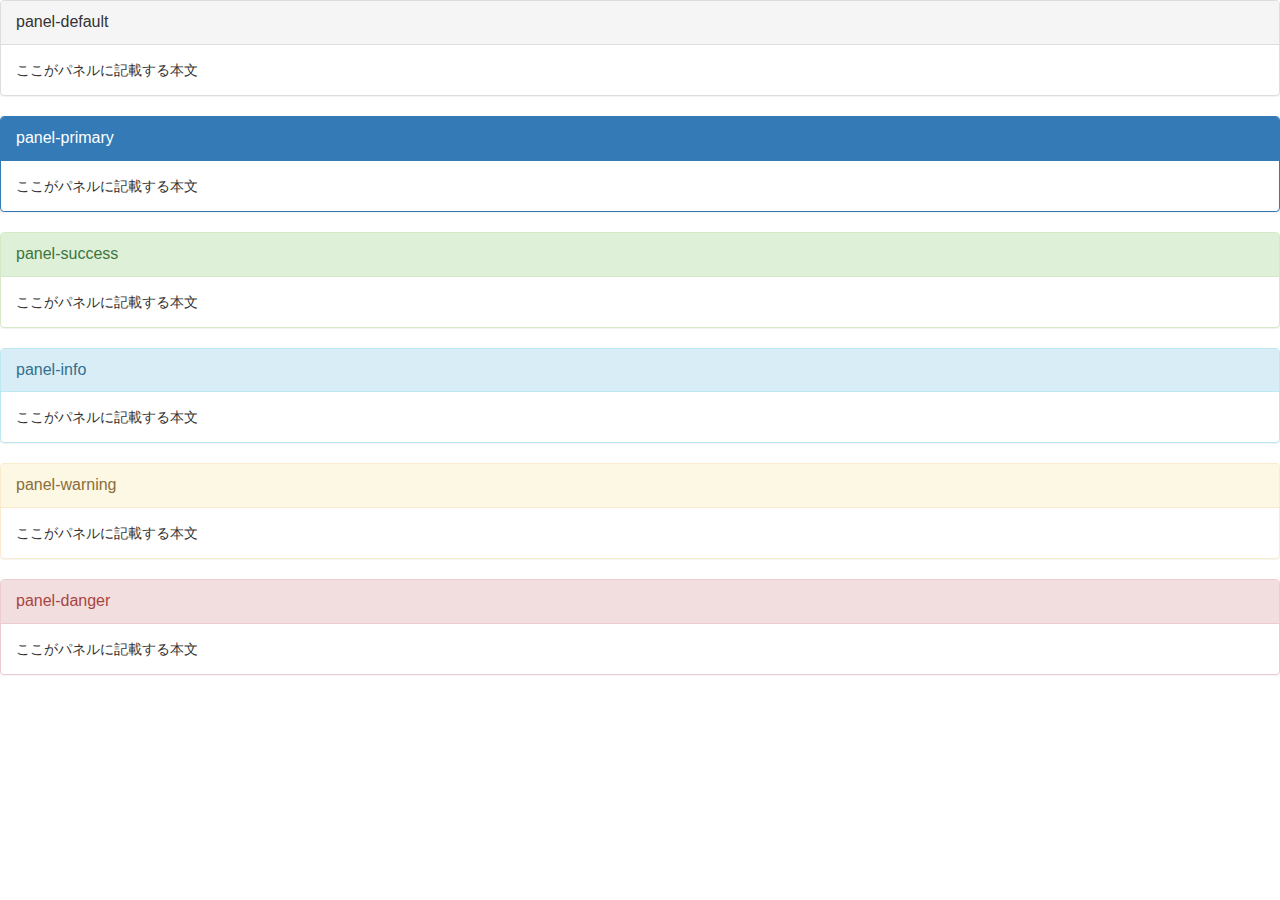
<file: Mock/index.html>
<!DOCTYPE html>
<html lang="ja">
 <head>
    <meta charset="utf-8">
    <meta http-equiv="X-UA-Compatible" content="IE=edge">
    <meta name="viewport" content="width=device-width, initial-scale=1">
    <title>Bootstrap</title>
    <!-- Bootstrap -->
    <link href="//maxcdn.bootstrapcdn.com/bootstrap/3.2.0/css/bootstrap.min.css" rel="stylesheet">
 </head>

 <body>

    <div class="panel panel-default">
     <div class="panel-heading">
        <div class="panel-title">panel-default</div>
     </div>
     <div class="panel-body">ここがパネルに記載する本文</div>
    </div>

    <div class="panel panel-primary">
     <div class="panel-heading">
        <div class="panel-title">panel-primary</div>
     </div>
     <div class="panel-body">ここがパネルに記載する本文</div>
    </div>

    <div class="panel panel-success">
     <div class="panel-heading">
        <div class="panel-title">panel-success</div>
     </div>
     <div class="panel-body">ここがパネルに記載する本文</div>
    </div>

    <div class="panel panel-info">
     <div class="panel-heading">
        <div class="panel-title">panel-info</div>
     </div>
     <div class="panel-body">ここがパネルに記載する本文</div>
    </div>

    <div class="panel panel-warning">
     <div class="panel-heading">
        <div class="panel-title">panel-warning</div>
     </div>
     <div class="panel-body">ここがパネルに記載する本文</div>
    </div>

    <div class="panel panel-danger">
     <div class="panel-heading">
        <div class="panel-title">panel-danger</div>
     </div>
     <div class="panel-body">ここがパネルに記載する本文</div>
    </div>

    <script src="https://ajax.googleapis.com/ajax/libs/jquery/1.11.1/jquery.min.js"></script>
    <script src="//maxcdn.bootstrapcdn.com/bootstrap/3.2.0/js/bootstrap.min.js"></script>
 </body>
</html>
</file>
